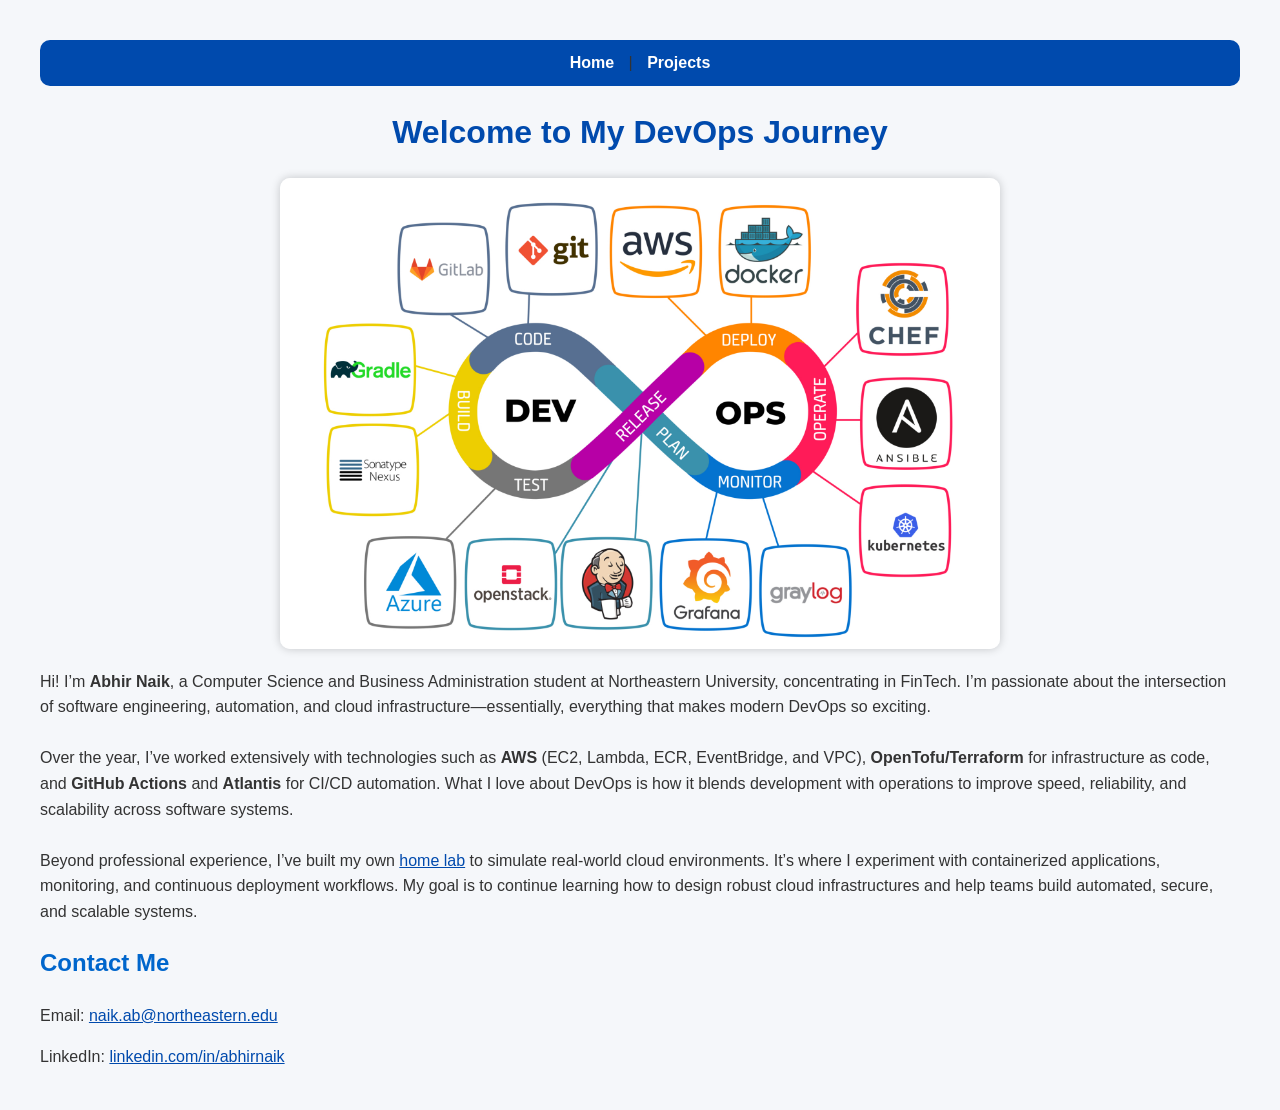
<file: part1/index.html>
<!DOCTYPE html>
<html lang="en">
<head>
  <meta charset="UTF-8">
  <meta name="viewport" content="width=device-width, initial-scale=1.0">
  <title>Abhir Naik | DevOps Journey</title>
  <link rel="stylesheet" href="style.css">
</head>
<body>

  <nav>
    <a href="index.html">Home</a> |
    <a href="projects.html">Projects</a>
  </nav>

  <h1>Welcome to My DevOps Journey</h1>

  <img src="Devops1.jpeg" alt="DevOps workflow diagram" class="main-img">

  <p>
    Hi! I’m <strong>Abhir Naik</strong>, a Computer Science and Business Administration student at Northeastern University, concentrating in FinTech. 
    I’m passionate about the intersection of software engineering, automation, and cloud infrastructure—essentially, everything that makes modern DevOps so exciting.
    <br><br>
    Over the year, I’ve worked extensively with technologies such as <strong>AWS</strong> (EC2, Lambda, ECR, EventBridge, and VPC), <strong>OpenTofu/Terraform</strong> for infrastructure as code, 
    and <strong>GitHub Actions</strong> and <strong>Atlantis</strong> for CI/CD automation. What I love about DevOps is how it blends development with operations to improve speed, 
    reliability, and scalability across software systems.
    <br><br>
    Beyond professional experience, I’ve built my own <a href="projects.html">home lab</a> to simulate real-world cloud environments. It’s where I experiment with 
    containerized applications, monitoring, and continuous deployment workflows. My goal is to continue learning how to design robust cloud infrastructures and help teams 
    build automated, secure, and scalable systems.
  </p>

  <h2>Contact Me</h2>
  <p>Email: <a href="mailto:naik.ab@northeastern.edu">naik.ab@northeastern.edu</a></p>
  <p>LinkedIn: <a href="https://www.linkedin.com/in/abhirnaik">linkedin.com/in/abhirnaik</a></p>

</body>
</html>
</file>
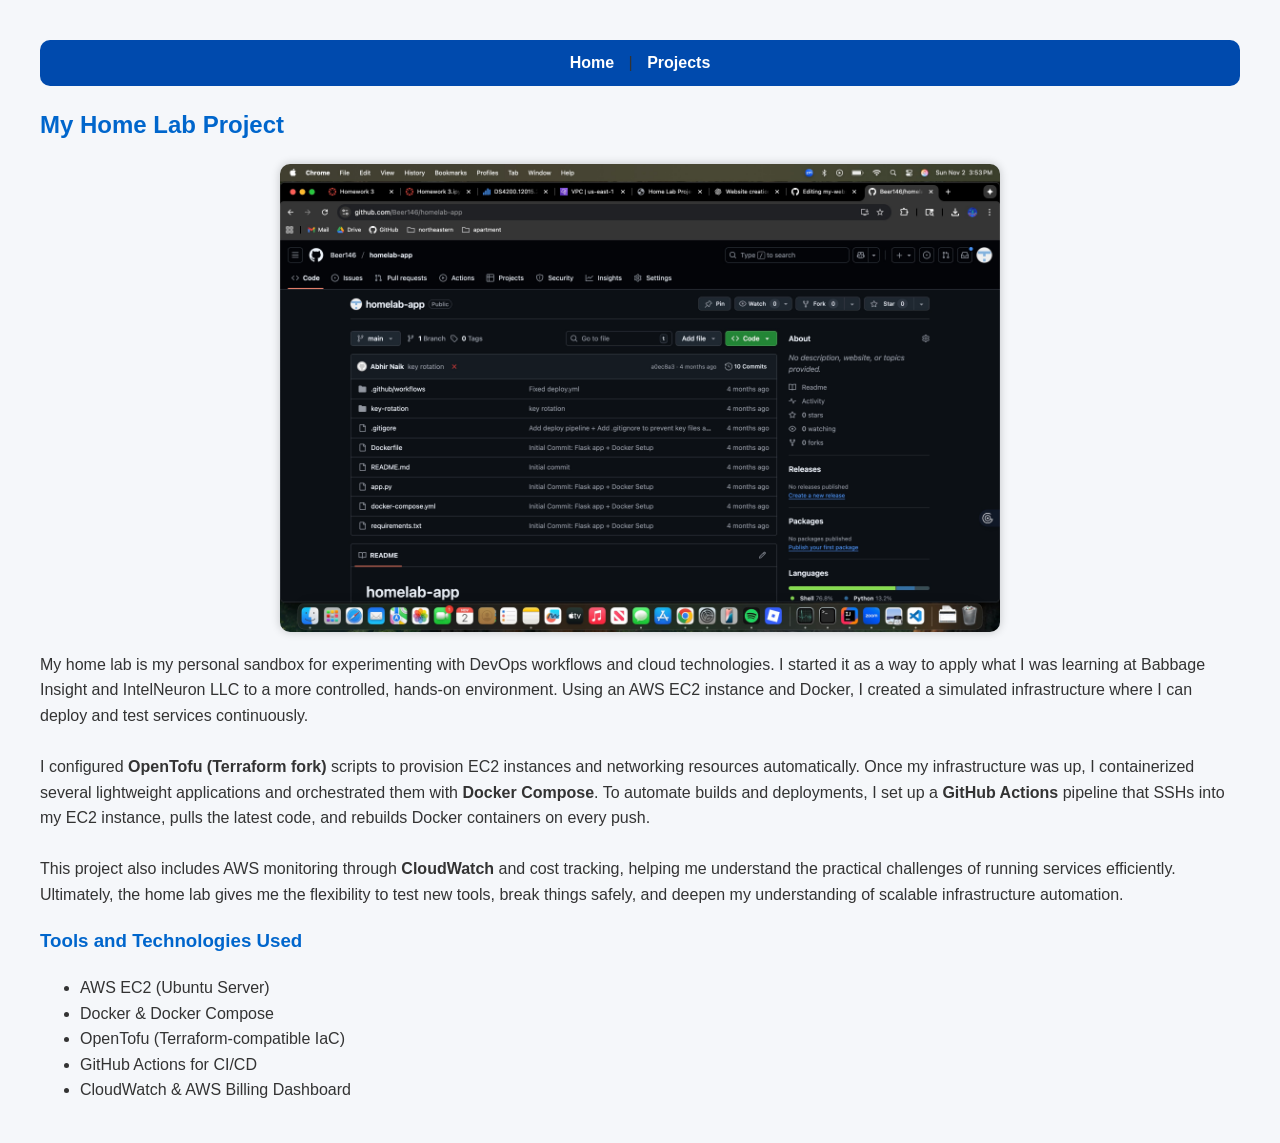
<file: part1/projects.html>
<!DOCTYPE html>
<html lang="en">
<head>
  <meta charset="UTF-8">
  <meta name="viewport" content="width=device-width, initial-scale=1.0">
  <title>Home Lab Project | DevOps Experiments</title>
  <link rel="stylesheet" href="style.css">
</head>
<body>

  <nav>
    <a href="index.html">Home</a> |
    <a href="projects.html">Projects</a>
  </nav>

  <h2>My Home Lab Project</h2>

  <img src="homelabb.jpg" alt="My home lab setup" class="main-img">

  <p>
    My home lab is my personal sandbox for experimenting with DevOps workflows and cloud technologies. 
    I started it as a way to apply what I was learning at Babbage Insight and IntelNeuron LLC to a more controlled, hands-on environment. 
    Using an AWS EC2 instance and Docker, I created a simulated infrastructure where I can deploy and test services continuously.
    <br><br>
    I configured <strong>OpenTofu (Terraform fork)</strong> scripts to provision EC2 instances and networking resources automatically. 
    Once my infrastructure was up, I containerized several lightweight applications and orchestrated them with <strong>Docker Compose</strong>. 
    To automate builds and deployments, I set up a <strong>GitHub Actions</strong> pipeline that SSHs into my EC2 instance, pulls the latest code, and rebuilds Docker containers on every push.
    <br><br>
    This project also includes AWS monitoring through <strong>CloudWatch</strong> and cost tracking, helping me understand the practical challenges of running services efficiently. 
    Ultimately, the home lab gives me the flexibility to test new tools, break things safely, and deepen my understanding of scalable infrastructure automation.
  </p>

  <h3>Tools and Technologies Used</h3>
  <ul>
    <li>AWS EC2 (Ubuntu Server)</li>
    <li>Docker & Docker Compose</li>
    <li>OpenTofu (Terraform-compatible IaC)</li>
    <li>GitHub Actions for CI/CD</li>
    <li>CloudWatch & AWS Billing Dashboard</li>
  </ul>

</body>
</html>
</file>
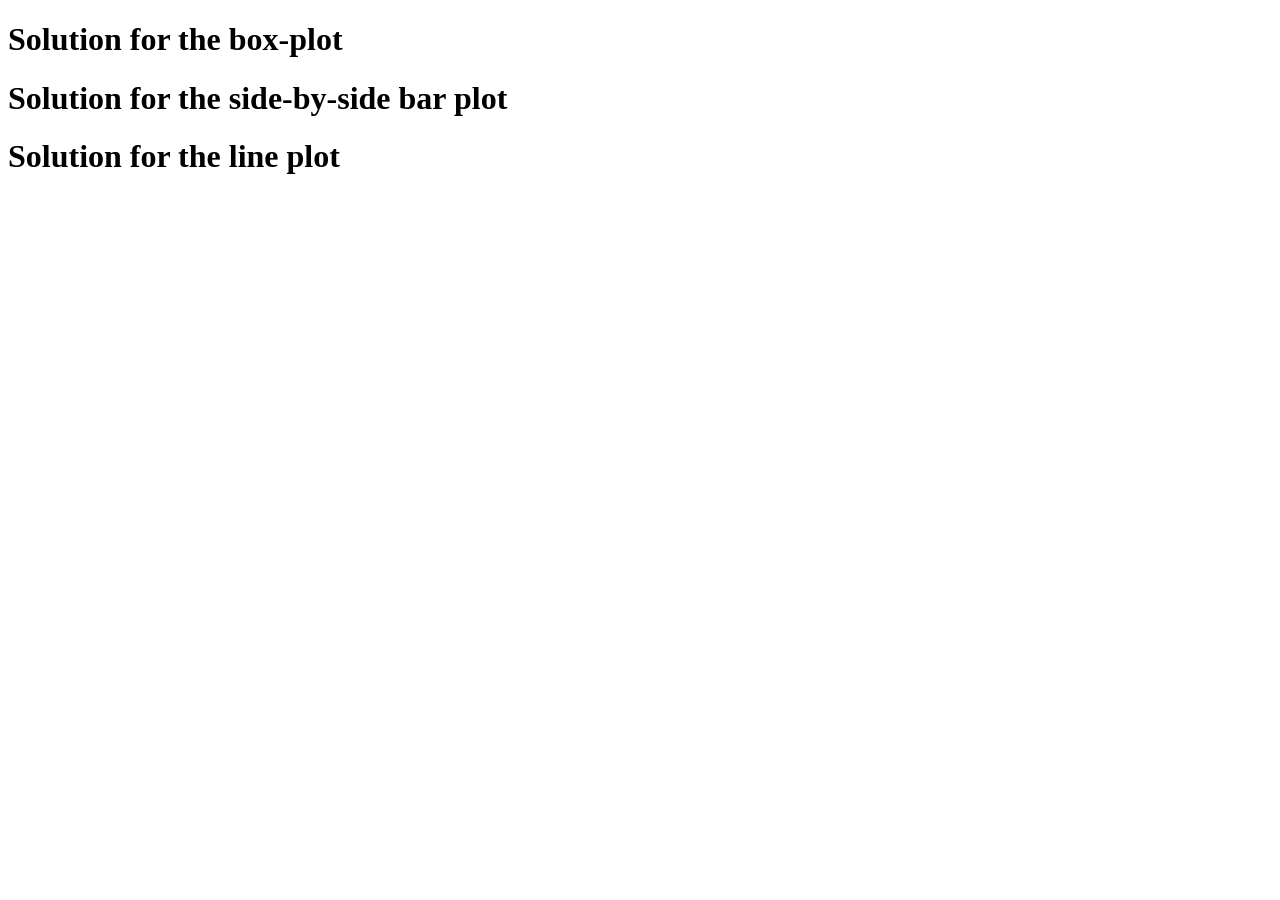
<file: part2/templete.html>
<!DOCTYPE html>
<html lang="en">
<head>
    <meta charset="UTF-8">
    <meta name="viewport" content="width=device-width, initial-scale=1.0">
    <title>Homework 3 D3 part </title>
</head>
<body>

    <h1>Solution for the box-plot</h1>
    <div id="boxplot"></div>

    <h1>Solution for the side-by-side bar plot</h1>
    <div id="barplot"></div>

    <h1>Solution for the line plot</h1>
    <div id="lineplot"></div>
    
    <script src='https://d3js.org/d3.v7.min.js'></script>
    <script src='templete.js'></script>   
</body>
</html>
</file>
<file: part1/style.css>
body {
  font-family: 'Poppins', sans-serif;
  background-color: #f5f7fa;
  color: #333;
  margin: 40px;
  line-height: 1.6;
}

h1 {
  color: #004aad;
  text-align: center;
  margin-bottom: 20px;
}

h2, h3 {
  color: #0066cc;
}

nav {
  background-color: #004aad;
  padding: 10px;
  border-radius: 10px;
  text-align: center;
  margin-bottom: 20px;
}

nav a {
  color: white;
  margin: 0 10px;
  text-decoration: none;
  font-weight: bold;
}

nav a:hover {
  color: #ffcc00;
}

.main-img {
  display: block;
  margin: 20px auto;
  border-radius: 10px;
  width: 60%;
  box-shadow: 0 0 10px rgba(0,0,0,0.2);
}

a {
  color: #004aad;
}

a:hover {
  text-decoration: underline;
}
</file>
